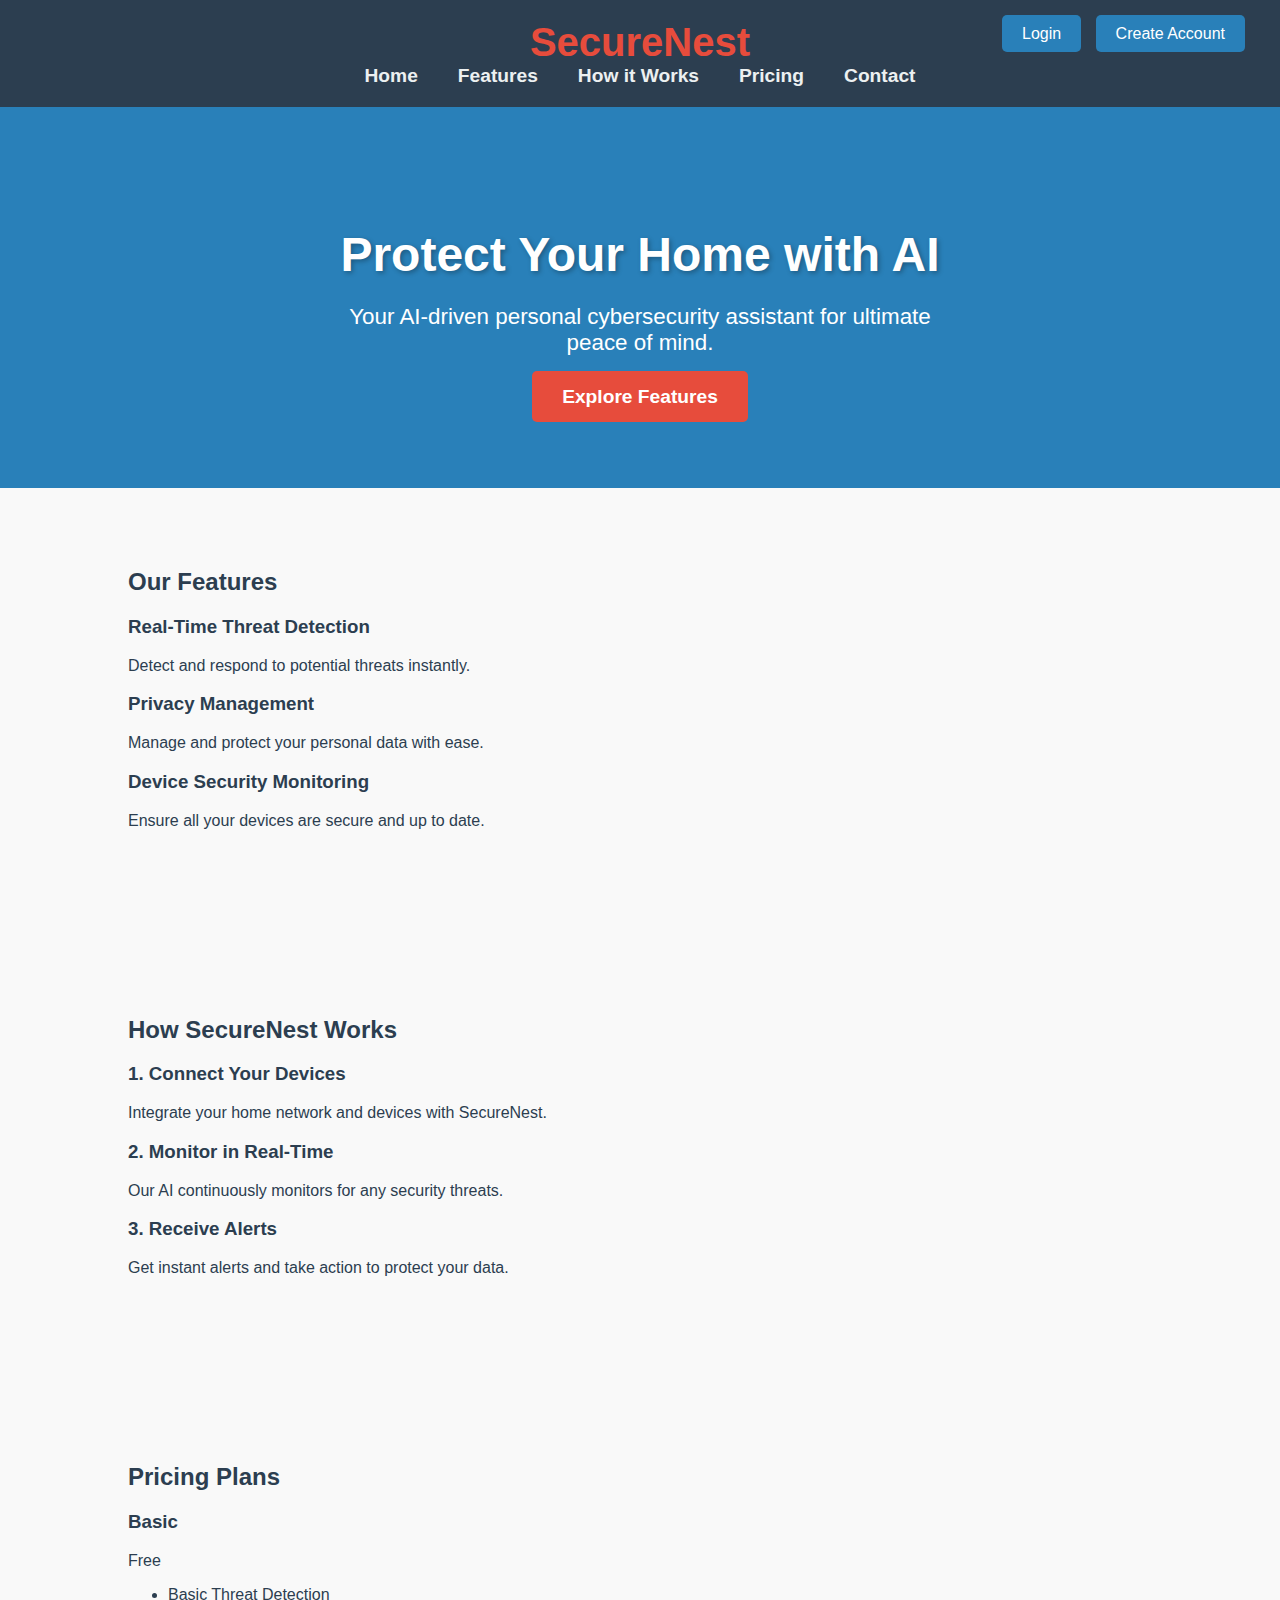
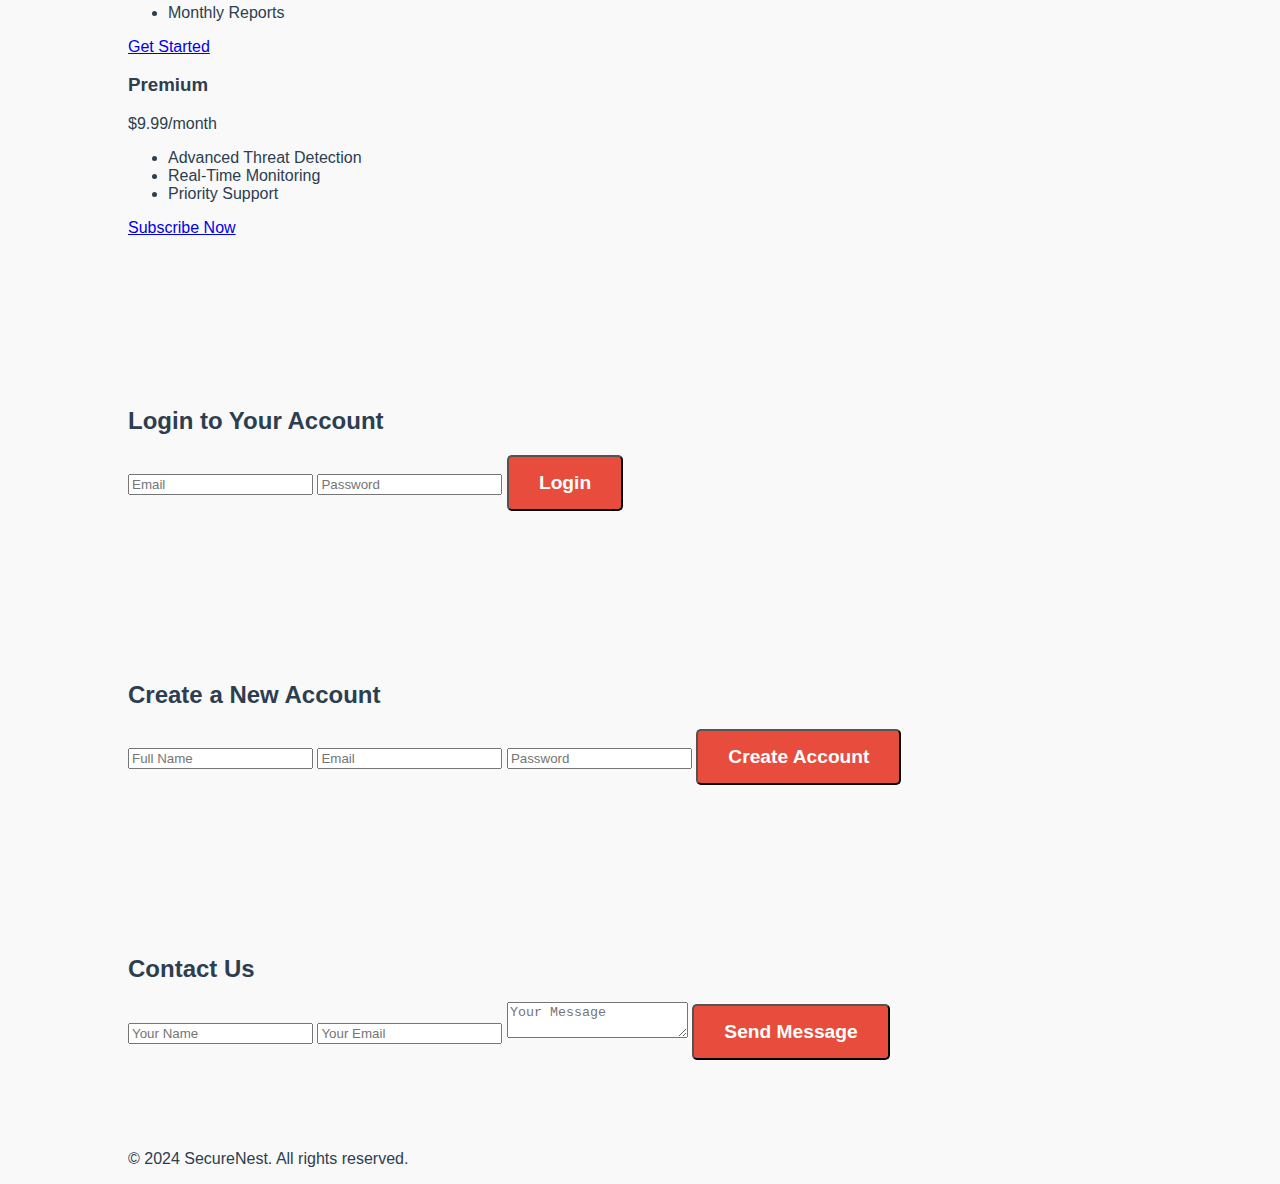
<file: frontend/index.html>
<!DOCTYPE html>
<html lang="en">
<head>
    <meta charset="UTF-8">
    <meta name="viewport" content="width=device-width, initial-scale=1.0">
    <title>SecureNest</title>
    <link rel="stylesheet" href="styles.css">
</head>
<body>
    <header>
        <div class="container">
            <h1>SecureNest</h1>
            <nav>
                <ul>
                    <li><a href="#home">Home</a></li>
                    <li><a href="#features">Features</a></li>
                    <li><a href="#how-it-works">How it Works</a></li>
                    <li><a href="#pricing">Pricing</a></li>
                    <li><a href="#contact">Contact</a></li>
                </ul>
            </nav>
            <div class="auth-buttons">
                <a href="#login" class="btn-auth">Login</a>
                <a href="#create-account" class="btn-auth">Create Account</a>
            </div>
        </div>
    </header>

    <!-- Hero Section -->
    <section id="home" class="hero">
        <div class="hero-content">
            <h2>Protect Your Home with AI</h2>
            <p>Your AI-driven personal cybersecurity assistant for ultimate peace of mind.</p>
            <a href="#features" class="btn-primary">Explore Features</a>
        </div>
    </section>

    <!-- Features Section -->
    <section id="features" class="section-features">
        <div class="container">
            <h2>Our Features</h2>
            <div class="feature-grid">
                <div class="feature-item">
                    <h3>Real-Time Threat Detection</h3>
                    <p>Detect and respond to potential threats instantly.</p>
                </div>
                <div class="feature-item">
                    <h3>Privacy Management</h3>
                    <p>Manage and protect your personal data with ease.</p>
                </div>
                <div class="feature-item">
                    <h3>Device Security Monitoring</h3>
                    <p>Ensure all your devices are secure and up to date.</p>
                </div>
            </div>
        </div>
    </section>

    <!-- How it Works Section -->
    <section id="how-it-works" class="section-how-it-works">
        <div class="container">
            <h2>How SecureNest Works</h2>
            <div class="how-it-works-content">
                <div class="step">
                    <h3>1. Connect Your Devices</h3>
                    <p>Integrate your home network and devices with SecureNest.</p>
                </div>
                <div class="step">
                    <h3>2. Monitor in Real-Time</h3>
                    <p>Our AI continuously monitors for any security threats.</p>
                </div>
                <div class="step">
                    <h3>3. Receive Alerts</h3>
                    <p>Get instant alerts and take action to protect your data.</p>
                </div>
            </div>
        </div>
    </section>

    <!-- Pricing Section -->
    <section id="pricing" class="section-pricing">
        <div class="container">
            <h2>Pricing Plans</h2>
            <div class="pricing-grid">
                <div class="pricing-card basic">
                    <h3>Basic</h3>
                    <p>Free</p>
                    <ul>
                        <li>Basic Threat Detection</li>
                        <li>Monthly Reports</li>
                    </ul>
                    <a href="#contact" class="btn-secondary">Get Started</a>
                </div>
                <div class="pricing-card premium">
                    <h3>Premium</h3>
                    <p>$9.99/month</p>
                    <ul>
                        <li>Advanced Threat Detection</li>
                        <li>Real-Time Monitoring</li>
                        <li>Priority Support</li>
                    </ul>
                    <a href="#contact" class="btn-secondary">Subscribe Now</a>
                </div>
            </div>
        </div>
    </section>

    <!-- Login Form Section -->
    <section id="login" class="section-auth">
        <div class="container">
            <h2>Login to Your Account</h2>
            <form id="login-form">
                <input type="email" id="login-email" placeholder="Email" required>
                <input type="password" id="login-password" placeholder="Password" required>
                <button type="submit" class="btn-primary">Login</button>
            </form>
        </div>
    </section>

    <!-- Create Account Form Section -->
    <section id="create-account" class="section-auth">
        <div class="container">
            <h2>Create a New Account</h2>
            <form id="create-account-form">
                <input type="text" id="create-full-name" placeholder="Full Name" required>
                <input type="email" id="create-email" placeholder="Email" required>
                <input type="password" id="create-password" placeholder="Password" required>
                <button type="submit" class="btn-primary">Create Account</button>
            </form>
        </div>
    </section>

    <!-- Contact Section -->
    <section id="contact" class="section-contact">
        <div class="container">
            <h2>Contact Us</h2>
            <form action="/send-message" method="post" class="contact-form">
                <input type="text" name="name" placeholder="Your Name" required>
                <input type="email" name="email" placeholder="Your Email" required>
                <textarea name="message" placeholder="Your Message" required></textarea>
                <button type="submit" class="btn-primary">Send Message</button>
            </form>
        </div>
    </section>

    <footer>
        <div class="container">
            <p>&copy; 2024 SecureNest. All rights reserved.</p>
        </div>
    </footer>

    <!-- JavaScript Link -->
    <script src="script.js"></script>
</body>
</html>
</file>
<file: frontend/styles.css>
/* General Styles */
body {
    font-family: 'Arial', sans-serif;
    margin: 0;
    padding: 0;
    background-color: #f9f9f9;
    color: #2c3e50;
}

.container {
    width: 80%;
    margin: 0 auto;
}

header {
    background-color: #2c3e50;
    color: #ecf0f1;
    padding: 20px 0;
    text-align: center;
    position: relative;
}

header h1 {
    margin: 0;
    font-size: 2.5em;
    color: #e74c3c;
}

nav ul {
    list-style: none;
    padding: 0;
    margin: 0;
    display: flex;
    justify-content: center;
}

nav ul li {
    margin: 0 20px;
}

nav ul li a {
    color: #ecf0f1;
    text-decoration: none;
    font-weight: bold;
    font-size: 1.2em;
    transition: color 0.3s ease;
}

nav ul li a:hover {
    color: #e74c3c;
}

.auth-buttons {
    position: absolute;
    top: 25px;
    right: 30px;
}

.btn-auth {
    background-color: #2980b9;
    color: white;
    padding: 10px 20px;
    border-radius: 5px;
    text-decoration: none;
    margin: 5px;
    font-size: 1em;
    transition: background-color 0.3s;
}

.btn-auth:hover {
    background-color: #3498db;
}

/* Hero Section */
.hero {
    background-color: #2980b9;
    color: white;
    padding: 80px 0;
    text-align: center;
}

.hero-content {
    max-width: 600px;
    margin: 0 auto;
}

.hero h2 {
    font-size: 3em;
    margin-bottom: 20px;
    text-shadow: 2px 2px 5px rgba(0,0,0,0.3);
}

.hero p {
    font-size: 1.4em;
    margin-bottom: 30px;
}

.btn-primary {
    background-color: #e74c3c;
    color: white;
    padding: 15px 30px;
    text-decoration: none;
    border-radius: 5px;
    font-weight: bold;
    font-size: 1.2em;
    transition: background-color 0.3s;
}

.btn-primary:hover {
    background-color: #c0392b;
}

/* Section Styling */
.section-features, 
.section-how-it-works, 
.section-pricing, 
.section-auth, 
.section-contact {
    padding: 60px 0;
    background-color: #f9f9f9;
    margin-bottom: 30px;
}

/* Feature Section */
#features {
</file>
